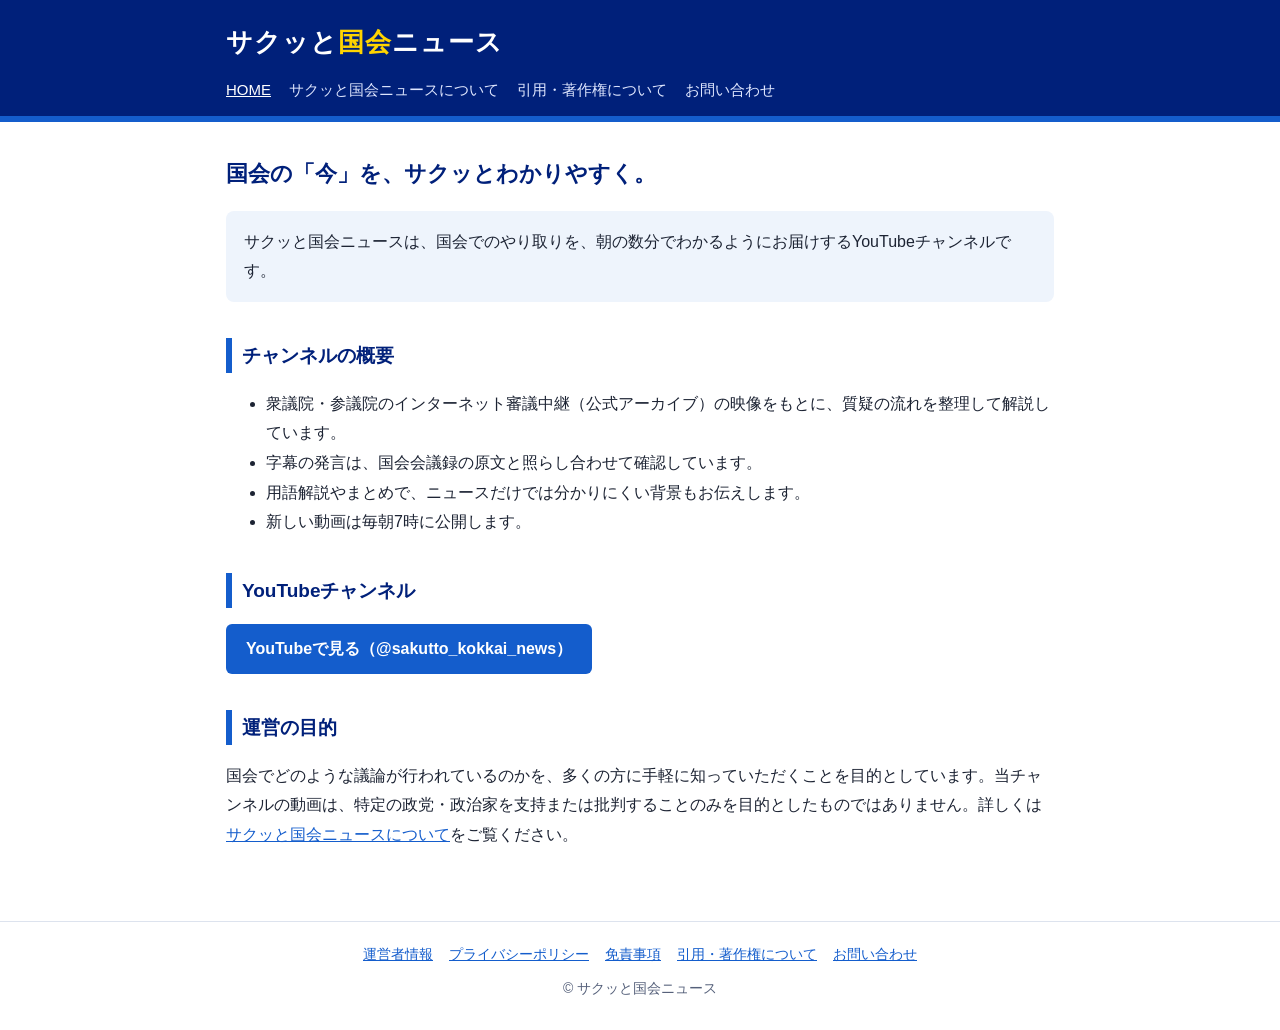
<file: index.html>
<!doctype html>
<html lang="ja">
<head>
<meta charset="utf-8">
<meta name="viewport" content="width=device-width, initial-scale=1">
<title>サクッと国会ニュース</title>
<meta name="description" content="国会の「今」を、サクッとわかりやすく。国会の質疑を、公式の映像と国会会議録をもとに解説するYouTubeチャンネル「サクッと国会ニュース」の公式サイトです。">
<meta name="google-site-verification" content="RZ5dtEEIxny-J-EsIDrGsDvHF7YwiN2WeFYUjhgPheA" />
<link rel="stylesheet" href="style.css">
</head>
<body>
<header><div class="head-in">
  <a class="logo" href="index.html">サクッと<span>国会</span>ニュース</a>
  <nav><a href="index.html" aria-current="page">HOME</a><a href="about.html">サクッと国会ニュースについて</a><a href="copyright.html">引用・著作権について</a><a href="contact.html">お問い合わせ</a></nav>
</div></header>
<main>
  <p class="catch">国会の「今」を、サクッとわかりやすく。</p>
  <p class="lead">サクッと国会ニュースは、国会でのやり取りを、朝の数分でわかるようにお届けするYouTubeチャンネルです。</p>

  <h2>チャンネルの概要</h2>
  <ul>
    <li>衆議院・参議院のインターネット審議中継（公式アーカイブ）の映像をもとに、質疑の流れを整理して解説しています。</li>
    <li>字幕の発言は、国会会議録の原文と照らし合わせて確認しています。</li>
    <li>用語解説やまとめで、ニュースだけでは分かりにくい背景もお伝えします。</li>
    <li>新しい動画は毎朝7時に公開します。</li>
  </ul>

  <h2>YouTubeチャンネル</h2>
  <p><a class="btn" href="https://www.youtube.com/@sakutto_kokkai_news">YouTubeで見る（@sakutto_kokkai_news）</a></p>

  <h2>運営の目的</h2>
  <p>国会でどのような議論が行われているのかを、多くの方に手軽に知っていただくことを目的としています。当チャンネルの動画は、特定の政党・政治家を支持または批判することのみを目的としたものではありません。詳しくは<a href="about.html">サクッと国会ニュースについて</a>をご覧ください。</p>
</main>
<footer>
  <div class="links"><a href="about.html#operator">運営者情報</a><a href="privacy.html">プライバシーポリシー</a><a href="disclaimer.html">免責事項</a><a href="copyright.html">引用・著作権について</a><a href="contact.html">お問い合わせ</a></div>
  © サクッと国会ニュース
</footer>
</body>
</html>
</file>
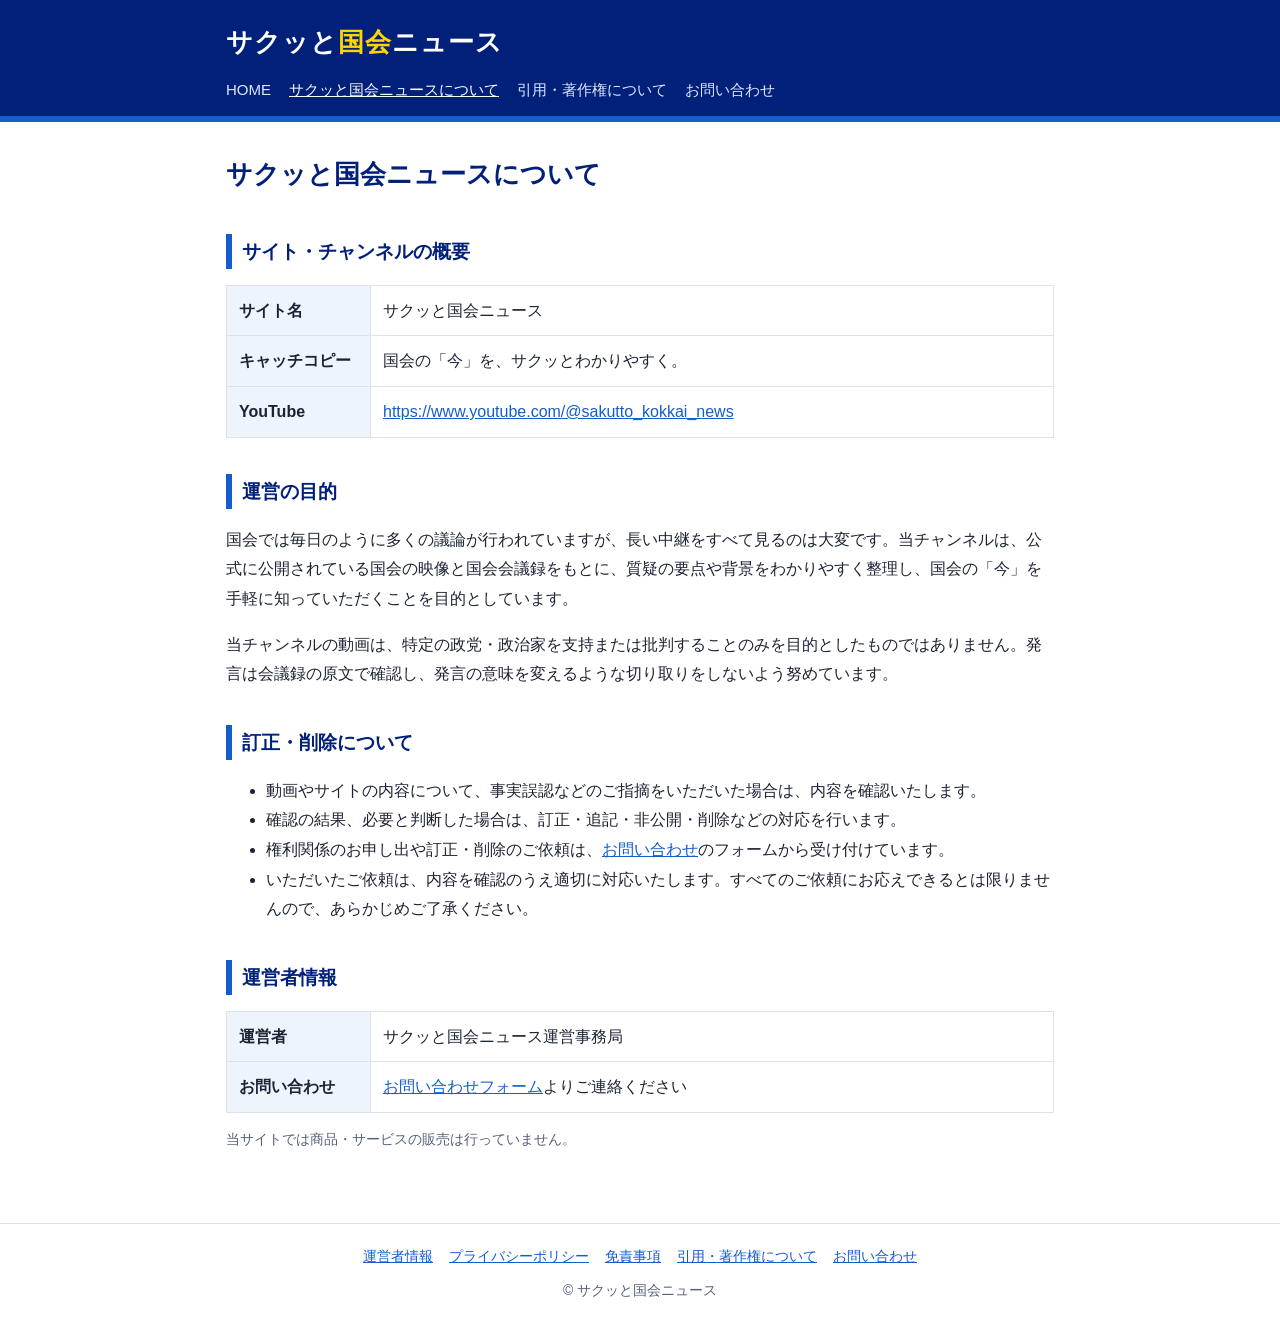
<file: about.html>
<!doctype html>
<html lang="ja">
<head>
<meta charset="utf-8">
<meta name="viewport" content="width=device-width, initial-scale=1">
<title>サクッと国会ニュースについて｜サクッと国会ニュース</title>
<link rel="stylesheet" href="style.css">
</head>
<body>
<header><div class="head-in">
  <a class="logo" href="index.html">サクッと<span>国会</span>ニュース</a>
  <nav><a href="index.html">HOME</a><a href="about.html" aria-current="page">サクッと国会ニュースについて</a><a href="copyright.html">引用・著作権について</a><a href="contact.html">お問い合わせ</a></nav>
</div></header>
<main>
  <h1>サクッと国会ニュースについて</h1>

  <h2>サイト・チャンネルの概要</h2>
  <table class="info">
    <tr><th>サイト名</th><td>サクッと国会ニュース</td></tr>
    <tr><th>キャッチコピー</th><td>国会の「今」を、サクッとわかりやすく。</td></tr>
    <tr><th>YouTube</th><td><a href="https://www.youtube.com/@sakutto_kokkai_news">https://www.youtube.com/@sakutto_kokkai_news</a></td></tr>
  </table>

  <h2>運営の目的</h2>
  <p>国会では毎日のように多くの議論が行われていますが、長い中継をすべて見るのは大変です。当チャンネルは、公式に公開されている国会の映像と国会会議録をもとに、質疑の要点や背景をわかりやすく整理し、国会の「今」を手軽に知っていただくことを目的としています。</p>
  <p>当チャンネルの動画は、特定の政党・政治家を支持または批判することのみを目的としたものではありません。発言は会議録の原文で確認し、発言の意味を変えるような切り取りをしないよう努めています。</p>

  <h2>訂正・削除について</h2>
  <ul>
    <li>動画やサイトの内容について、事実誤認などのご指摘をいただいた場合は、内容を確認いたします。</li>
    <li>確認の結果、必要と判断した場合は、訂正・追記・非公開・削除などの対応を行います。</li>
    <li>権利関係のお申し出や訂正・削除のご依頼は、<a href="contact.html">お問い合わせ</a>のフォームから受け付けています。</li>
    <li>いただいたご依頼は、内容を確認のうえ適切に対応いたします。すべてのご依頼にお応えできるとは限りませんので、あらかじめご了承ください。</li>
  </ul>

  <h2 id="operator">運営者情報</h2>
  <table class="info">
    <tr><th>運営者</th><td>サクッと国会ニュース運営事務局</td></tr>
    <tr><th>お問い合わせ</th><td><a href="contact.html">お問い合わせフォーム</a>よりご連絡ください</td></tr>
  </table>
  <p class="note">当サイトでは商品・サービスの販売は行っていません。</p>
</main>
<footer>
  <div class="links"><a href="about.html#operator">運営者情報</a><a href="privacy.html">プライバシーポリシー</a><a href="disclaimer.html">免責事項</a><a href="copyright.html">引用・著作権について</a><a href="contact.html">お問い合わせ</a></div>
  © サクッと国会ニュース
</footer>
</body>
</html>
</file>
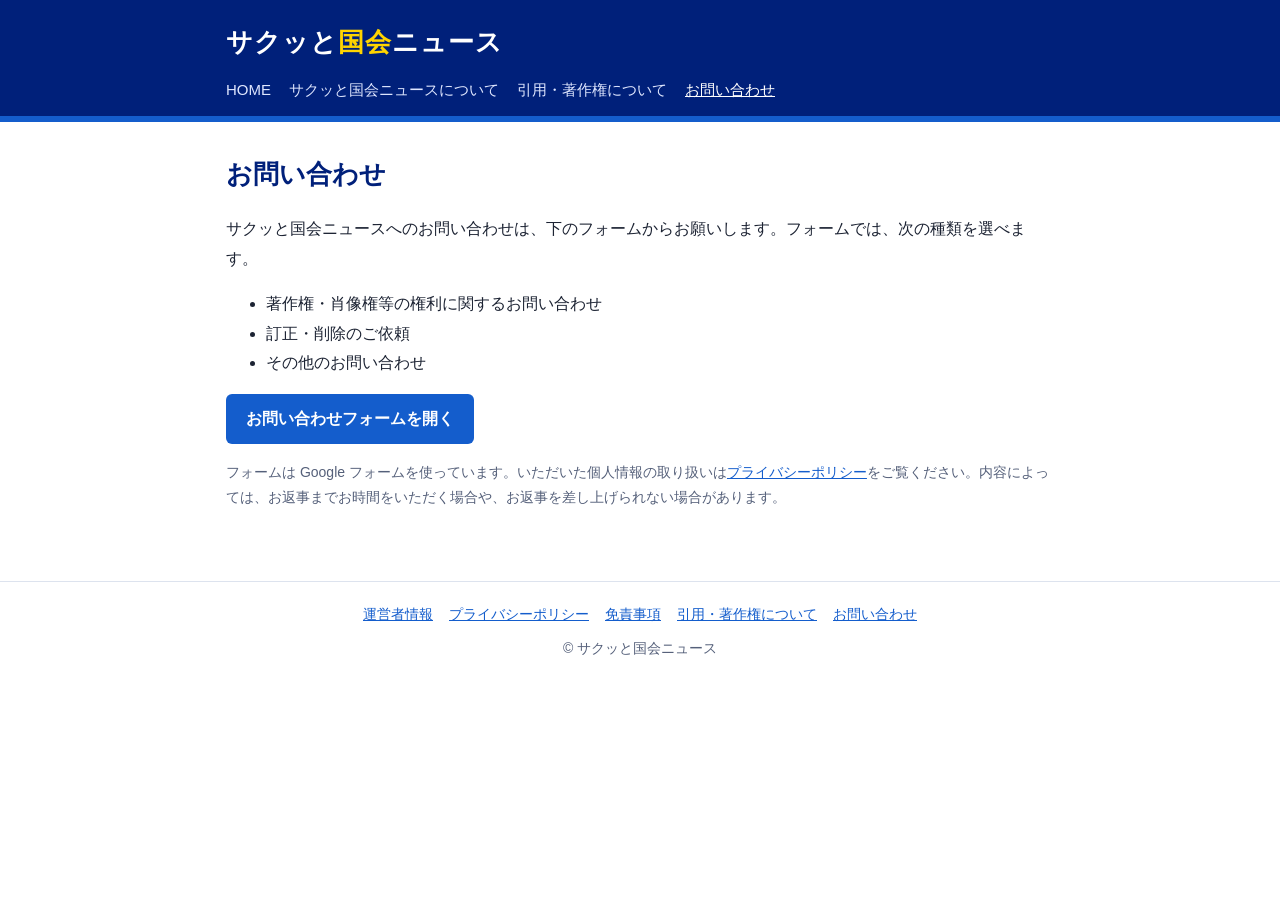
<file: contact.html>
<!doctype html>
<html lang="ja">
<head>
<meta charset="utf-8">
<meta name="viewport" content="width=device-width, initial-scale=1">
<title>お問い合わせ｜サクッと国会ニュース</title>
<link rel="stylesheet" href="style.css">
</head>
<body>
<header><div class="head-in">
  <a class="logo" href="index.html">サクッと<span>国会</span>ニュース</a>
  <nav><a href="index.html">HOME</a><a href="about.html">サクッと国会ニュースについて</a><a href="copyright.html">引用・著作権について</a><a href="contact.html" aria-current="page">お問い合わせ</a></nav>
</div></header>
<main>
  <h1>お問い合わせ</h1>
  <p>サクッと国会ニュースへのお問い合わせは、下のフォームからお願いします。フォームでは、次の種類を選べます。</p>
  <ul>
    <li>著作権・肖像権等の権利に関するお問い合わせ</li>
    <li>訂正・削除のご依頼</li>
    <li>その他のお問い合わせ</li>
  </ul>
  <p><a class="btn" href="https://docs.google.com/forms/d/e/1FAIpQLSdYVhpqmv_Y8VYxojO1dmJCKewLNiZRwQWDn5eHwEib7_Sy5g/viewform">お問い合わせフォームを開く</a></p>
  <p class="note">フォームは Google フォームを使っています。いただいた個人情報の取り扱いは<a href="privacy.html">プライバシーポリシー</a>をご覧ください。内容によっては、お返事までお時間をいただく場合や、お返事を差し上げられない場合があります。</p>
</main>
<footer>
  <div class="links"><a href="about.html#operator">運営者情報</a><a href="privacy.html">プライバシーポリシー</a><a href="disclaimer.html">免責事項</a><a href="copyright.html">引用・著作権について</a><a href="contact.html">お問い合わせ</a></div>
  © サクッと国会ニュース
</footer>
</body>
</html>
</file>
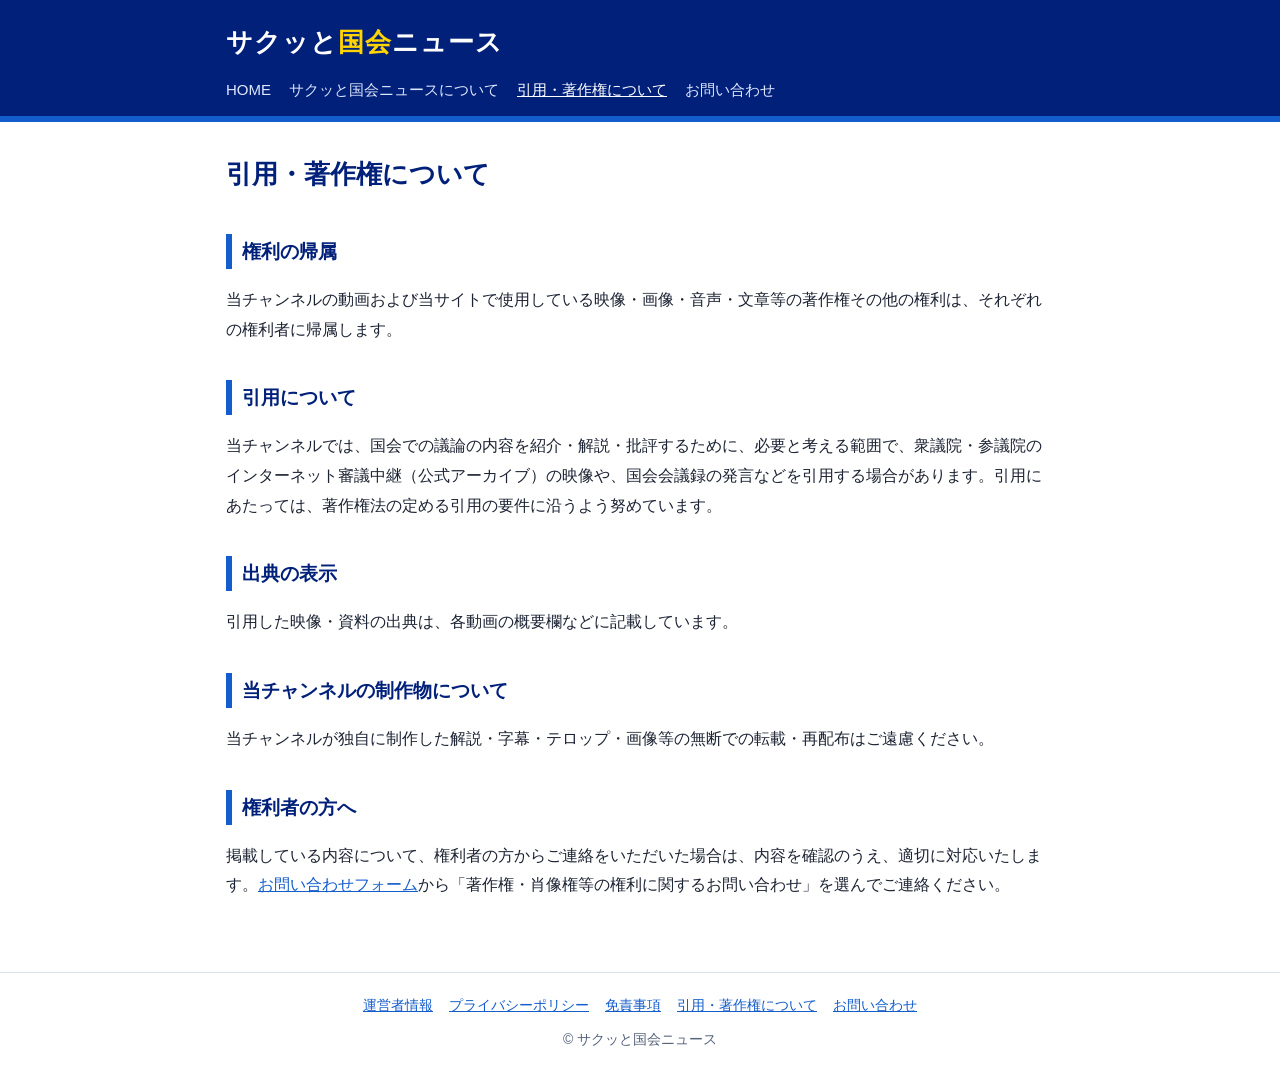
<file: copyright.html>
<!doctype html>
<html lang="ja">
<head>
<meta charset="utf-8">
<meta name="viewport" content="width=device-width, initial-scale=1">
<title>引用・著作権について｜サクッと国会ニュース</title>
<link rel="stylesheet" href="style.css">
</head>
<body>
<header><div class="head-in">
  <a class="logo" href="index.html">サクッと<span>国会</span>ニュース</a>
  <nav><a href="index.html">HOME</a><a href="about.html">サクッと国会ニュースについて</a><a href="copyright.html" aria-current="page">引用・著作権について</a><a href="contact.html">お問い合わせ</a></nav>
</div></header>
<main>
  <h1>引用・著作権について</h1>

  <h2>権利の帰属</h2>
  <p>当チャンネルの動画および当サイトで使用している映像・画像・音声・文章等の著作権その他の権利は、それぞれの権利者に帰属します。</p>

  <h2>引用について</h2>
  <p>当チャンネルでは、国会での議論の内容を紹介・解説・批評するために、必要と考える範囲で、衆議院・参議院のインターネット審議中継（公式アーカイブ）の映像や、国会会議録の発言などを引用する場合があります。引用にあたっては、著作権法の定める引用の要件に沿うよう努めています。</p>

  <h2>出典の表示</h2>
  <p>引用した映像・資料の出典は、各動画の概要欄などに記載しています。</p>

  <h2>当チャンネルの制作物について</h2>
  <p>当チャンネルが独自に制作した解説・字幕・テロップ・画像等の無断での転載・再配布はご遠慮ください。</p>

  <h2>権利者の方へ</h2>
  <p>掲載している内容について、権利者の方からご連絡をいただいた場合は、内容を確認のうえ、適切に対応いたします。<a href="contact.html">お問い合わせフォーム</a>から「著作権・肖像権等の権利に関するお問い合わせ」を選んでご連絡ください。</p>
</main>
<footer>
  <div class="links"><a href="about.html#operator">運営者情報</a><a href="privacy.html">プライバシーポリシー</a><a href="disclaimer.html">免責事項</a><a href="copyright.html">引用・著作権について</a><a href="contact.html">お問い合わせ</a></div>
  © サクッと国会ニュース
</footer>
</body>
</html>
</file>
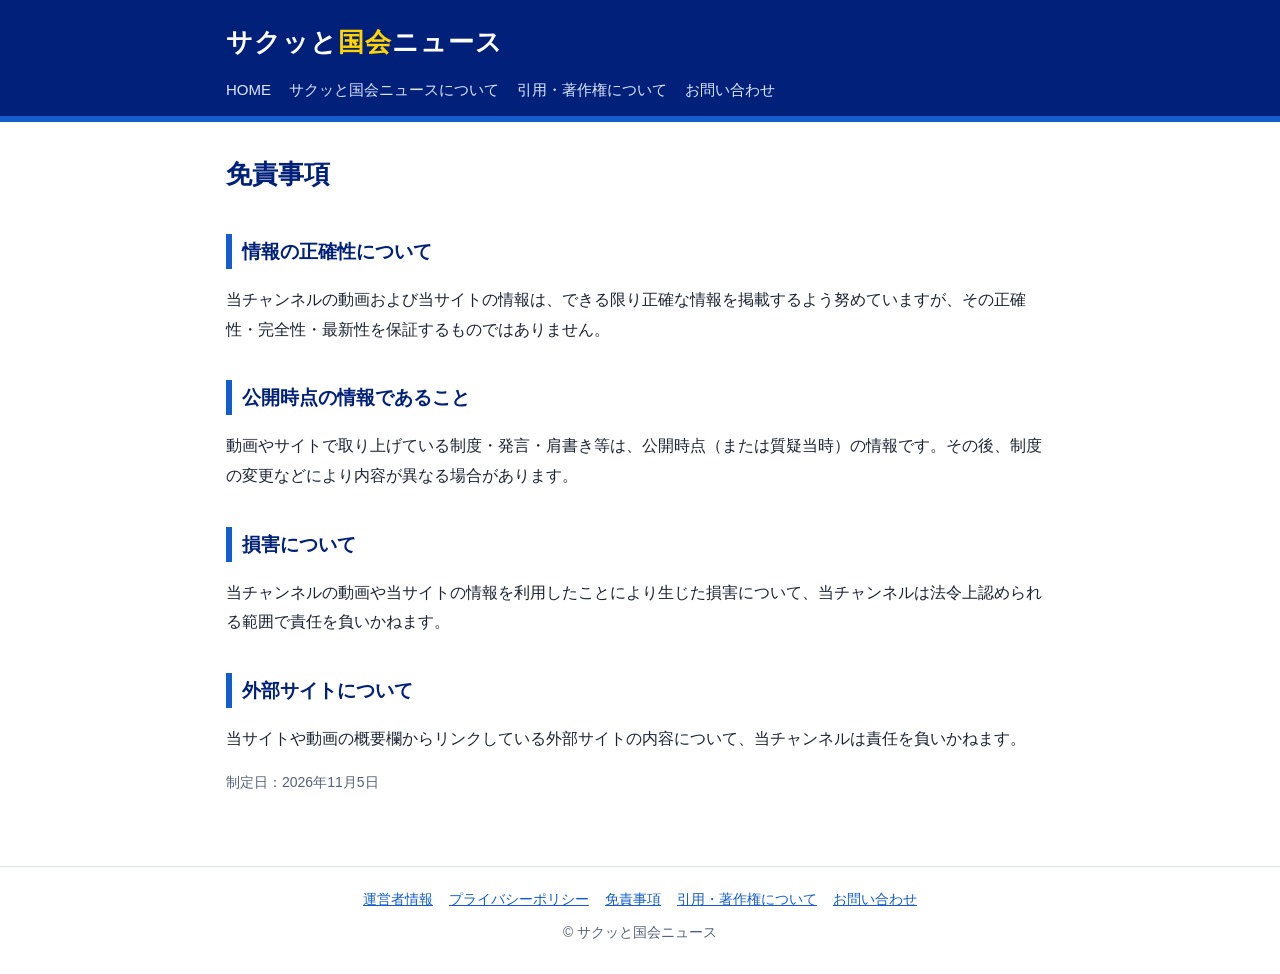
<file: disclaimer.html>
<!doctype html>
<html lang="ja">
<head>
<meta charset="utf-8">
<meta name="viewport" content="width=device-width, initial-scale=1">
<title>免責事項｜サクッと国会ニュース</title>
<link rel="stylesheet" href="style.css">
</head>
<body>
<header><div class="head-in">
  <a class="logo" href="index.html">サクッと<span>国会</span>ニュース</a>
  <nav><a href="index.html">HOME</a><a href="about.html">サクッと国会ニュースについて</a><a href="copyright.html">引用・著作権について</a><a href="contact.html">お問い合わせ</a></nav>
</div></header>
<main>
  <h1>免責事項</h1>

  <h2>情報の正確性について</h2>
  <p>当チャンネルの動画および当サイトの情報は、できる限り正確な情報を掲載するよう努めていますが、その正確性・完全性・最新性を保証するものではありません。</p>

  <h2>公開時点の情報であること</h2>
  <p>動画やサイトで取り上げている制度・発言・肩書き等は、公開時点（または質疑当時）の情報です。その後、制度の変更などにより内容が異なる場合があります。</p>

  <h2>損害について</h2>
  <p>当チャンネルの動画や当サイトの情報を利用したことにより生じた損害について、当チャンネルは法令上認められる範囲で責任を負いかねます。</p>

  <h2>外部サイトについて</h2>
  <p>当サイトや動画の概要欄からリンクしている外部サイトの内容について、当チャンネルは責任を負いかねます。</p>

  <p class="note">制定日：2026年11月5日</p>
</main>
<footer>
  <div class="links"><a href="about.html#operator">運営者情報</a><a href="privacy.html">プライバシーポリシー</a><a href="disclaimer.html">免責事項</a><a href="copyright.html">引用・著作権について</a><a href="contact.html">お問い合わせ</a></div>
  © サクッと国会ニュース
</footer>
</body>
</html>
</file>
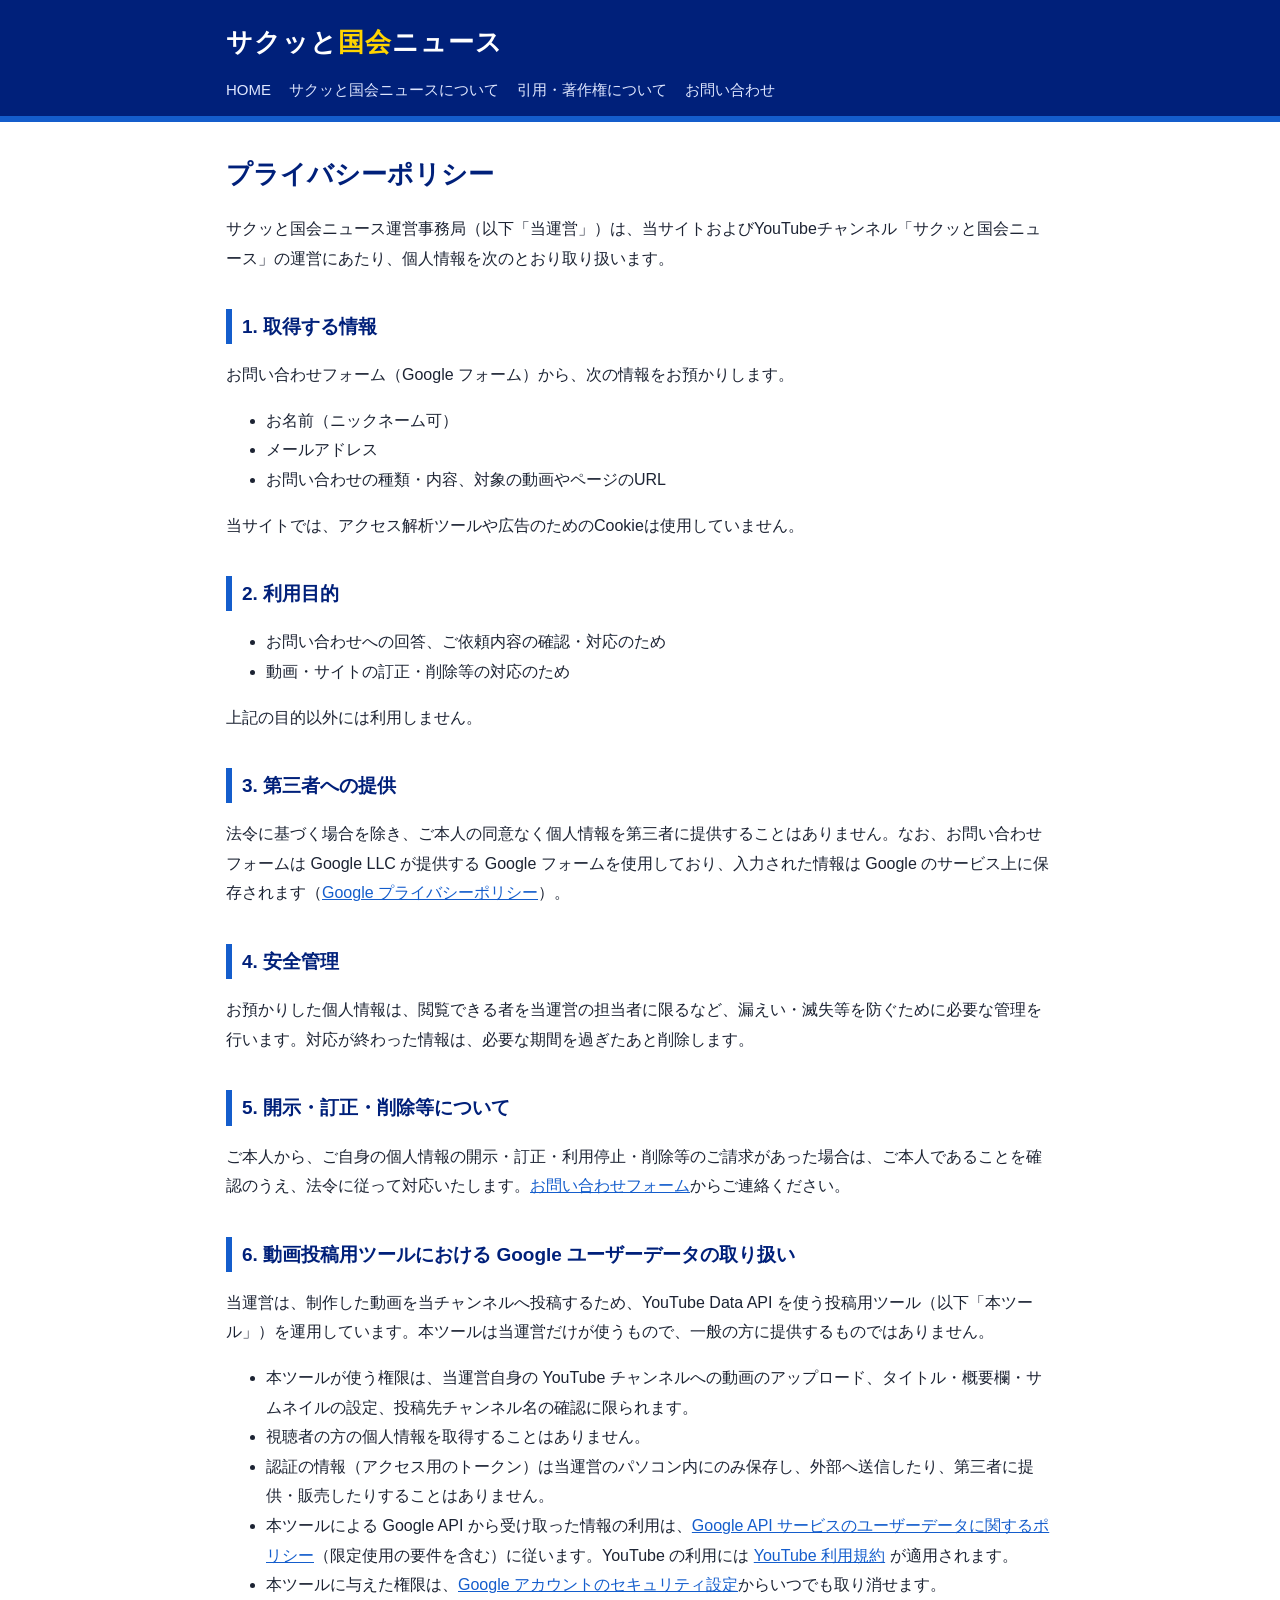
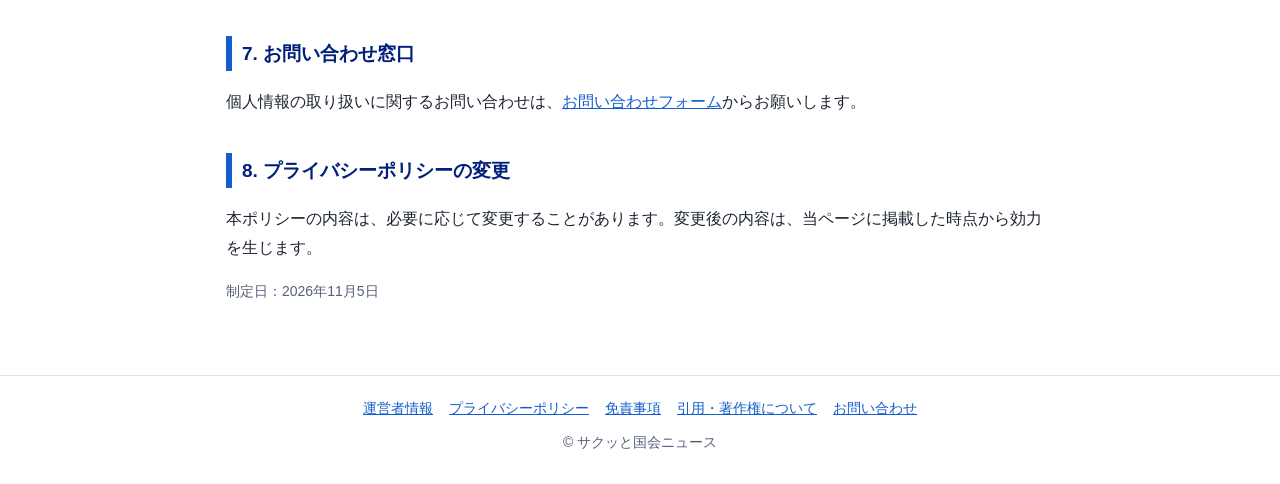
<file: privacy.html>
<!doctype html>
<html lang="ja">
<head>
<meta charset="utf-8">
<meta name="viewport" content="width=device-width, initial-scale=1">
<title>プライバシーポリシー｜サクッと国会ニュース</title>
<link rel="stylesheet" href="style.css">
</head>
<body>
<header><div class="head-in">
  <a class="logo" href="index.html">サクッと<span>国会</span>ニュース</a>
  <nav><a href="index.html">HOME</a><a href="about.html">サクッと国会ニュースについて</a><a href="copyright.html">引用・著作権について</a><a href="contact.html">お問い合わせ</a></nav>
</div></header>
<main>
  <h1>プライバシーポリシー</h1>
  <p>サクッと国会ニュース運営事務局（以下「当運営」）は、当サイトおよびYouTubeチャンネル「サクッと国会ニュース」の運営にあたり、個人情報を次のとおり取り扱います。</p>

  <h2>1. 取得する情報</h2>
  <p>お問い合わせフォーム（Google フォーム）から、次の情報をお預かりします。</p>
  <ul>
    <li>お名前（ニックネーム可）</li>
    <li>メールアドレス</li>
    <li>お問い合わせの種類・内容、対象の動画やページのURL</li>
  </ul>
  <p>当サイトでは、アクセス解析ツールや広告のためのCookieは使用していません。</p>

  <h2>2. 利用目的</h2>
  <ul>
    <li>お問い合わせへの回答、ご依頼内容の確認・対応のため</li>
    <li>動画・サイトの訂正・削除等の対応のため</li>
  </ul>
  <p>上記の目的以外には利用しません。</p>

  <h2>3. 第三者への提供</h2>
  <p>法令に基づく場合を除き、ご本人の同意なく個人情報を第三者に提供することはありません。なお、お問い合わせフォームは Google LLC が提供する Google フォームを使用しており、入力された情報は Google のサービス上に保存されます（<a href="https://policies.google.com/privacy">Google プライバシーポリシー</a>）。</p>

  <h2>4. 安全管理</h2>
  <p>お預かりした個人情報は、閲覧できる者を当運営の担当者に限るなど、漏えい・滅失等を防ぐために必要な管理を行います。対応が終わった情報は、必要な期間を過ぎたあと削除します。</p>

  <h2>5. 開示・訂正・削除等について</h2>
  <p>ご本人から、ご自身の個人情報の開示・訂正・利用停止・削除等のご請求があった場合は、ご本人であることを確認のうえ、法令に従って対応いたします。<a href="contact.html">お問い合わせフォーム</a>からご連絡ください。</p>

  <h2>6. 動画投稿用ツールにおける Google ユーザーデータの取り扱い</h2>
  <p>当運営は、制作した動画を当チャンネルへ投稿するため、YouTube Data API を使う投稿用ツール（以下「本ツール」）を運用しています。本ツールは当運営だけが使うもので、一般の方に提供するものではありません。</p>
  <ul>
    <li>本ツールが使う権限は、当運営自身の YouTube チャンネルへの動画のアップロード、タイトル・概要欄・サムネイルの設定、投稿先チャンネル名の確認に限られます。</li>
    <li>視聴者の方の個人情報を取得することはありません。</li>
    <li>認証の情報（アクセス用のトークン）は当運営のパソコン内にのみ保存し、外部へ送信したり、第三者に提供・販売したりすることはありません。</li>
    <li>本ツールによる Google API から受け取った情報の利用は、<a href="https://developers.google.com/terms/api-services-user-data-policy">Google API サービスのユーザーデータに関するポリシー</a>（限定使用の要件を含む）に従います。YouTube の利用には <a href="https://www.youtube.com/t/terms">YouTube 利用規約</a> が適用されます。</li>
    <li>本ツールに与えた権限は、<a href="https://myaccount.google.com/permissions">Google アカウントのセキュリティ設定</a>からいつでも取り消せます。</li>
  </ul>

  <h2>7. お問い合わせ窓口</h2>
  <p>個人情報の取り扱いに関するお問い合わせは、<a href="contact.html">お問い合わせフォーム</a>からお願いします。</p>

  <h2>8. プライバシーポリシーの変更</h2>
  <p>本ポリシーの内容は、必要に応じて変更することがあります。変更後の内容は、当ページに掲載した時点から効力を生じます。</p>

  <p class="note">制定日：2026年11月5日</p>
</main>
<footer>
  <div class="links"><a href="about.html#operator">運営者情報</a><a href="privacy.html">プライバシーポリシー</a><a href="disclaimer.html">免責事項</a><a href="copyright.html">引用・著作権について</a><a href="contact.html">お問い合わせ</a></div>
  © サクッと国会ニュース
</footer>
</body>
</html>
</file>
<file: style.css>
:root { --navy:#00207A; --blue:#145DCC; --yellow:#FFD400; --pale:#EEF4FC; --text:#1c2333; --sub:#55607a; --line:#dde3ee; }
* { box-sizing:border-box; }
body { margin:0; font-family:"Hiragino Sans","Yu Gothic UI","Meiryo",sans-serif; color:var(--text); background:#fff; line-height:1.85; }
a { color:var(--blue); }
header { background:var(--navy); color:#fff; border-bottom:6px solid var(--blue); }
.head-in { max-width:860px; margin:0 auto; padding:18px 16px 0; }
.logo { display:inline-block; color:#fff; text-decoration:none; font-size:26px; font-weight:800; letter-spacing:.04em; }
.logo span { color:var(--yellow); }
nav { display:flex; flex-wrap:wrap; gap:4px 18px; padding:10px 0 12px; font-size:15px; }
nav a { color:#dfe7ff; text-decoration:none; }
nav a:hover, nav a[aria-current] { color:#fff; text-decoration:underline; }
main { max-width:860px; margin:0 auto; padding:28px 16px 56px; }
h1 { font-size:26px; color:var(--navy); margin:0 0 8px; }
h2 { font-size:19px; color:var(--navy); border-left:6px solid var(--blue); padding-left:10px; margin-top:36px; }
.catch { font-size:22px; font-weight:800; color:var(--navy); margin:4px 0 16px; }
.lead { background:var(--pale); border-radius:8px; padding:16px 18px; }
.btn { display:inline-block; background:var(--blue); color:#fff; text-decoration:none; border-radius:6px; padding:10px 20px; font-weight:700; }
.note { color:var(--sub); font-size:14px; }
table.info { border-collapse:collapse; width:100%; }
table.info th, table.info td { border:1px solid var(--line); padding:10px 12px; text-align:left; vertical-align:top; }
table.info th { background:var(--pale); width:9em; white-space:nowrap; }
footer { border-top:1px solid var(--line); color:var(--sub); font-size:14px; padding:20px 16px 28px; text-align:center; }
footer .links { display:flex; flex-wrap:wrap; justify-content:center; gap:4px 16px; margin-bottom:8px; }
@media (max-width:520px) { .logo { font-size:22px; } h1 { font-size:22px; } table.info th { width:auto; white-space:normal; } }
</file>
